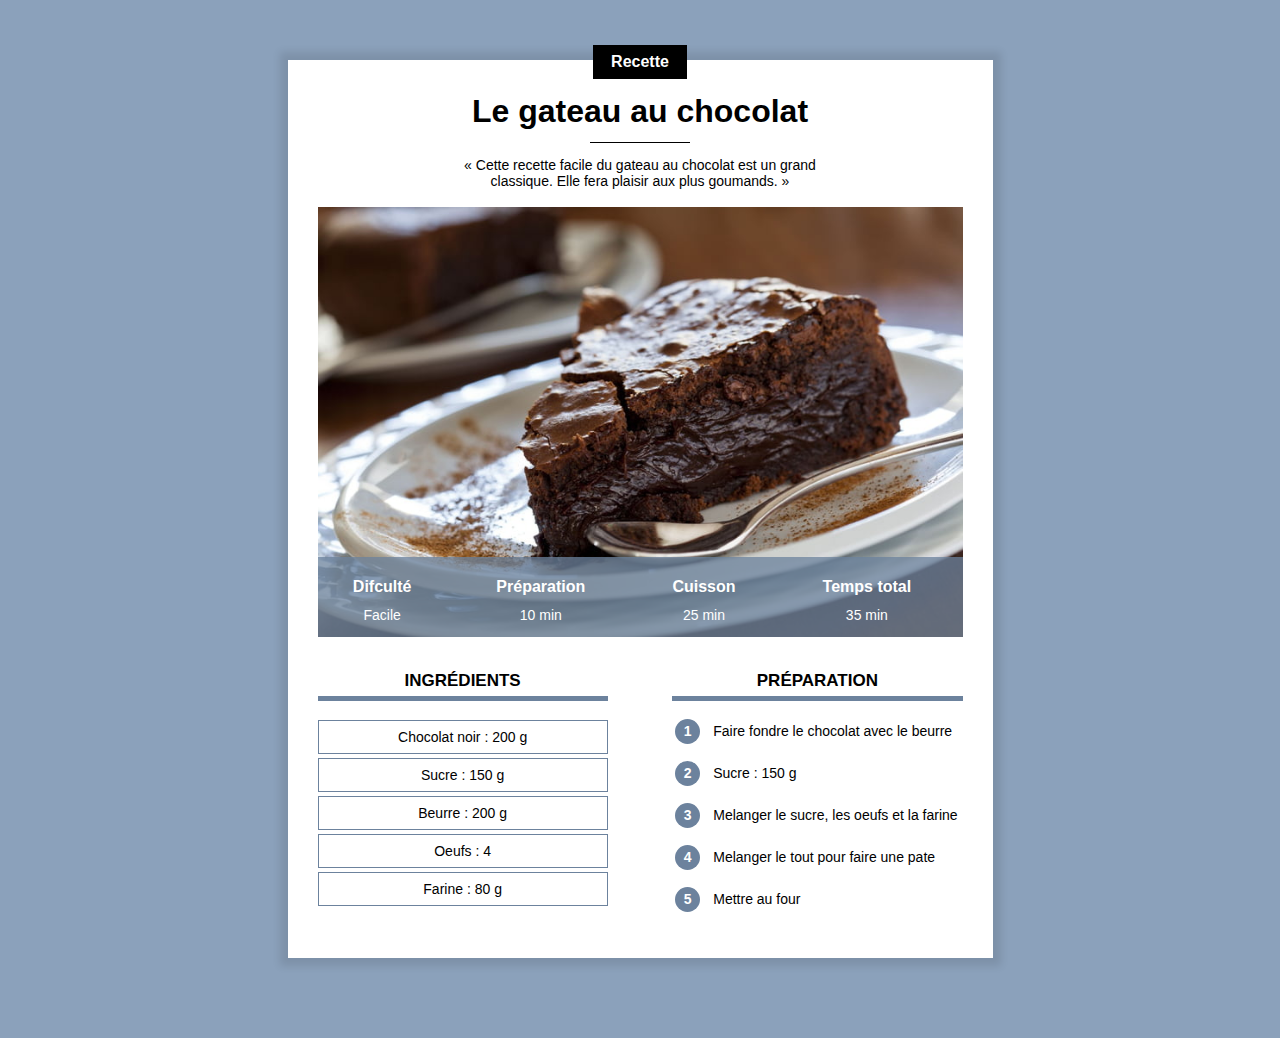
<file: index.html>
<!DOCTYPE html>
<html>
    <head lang="Fr">
        <title>Recette</title>
        <meta charset="UTF-8">
        <meta name="viewport" content="width=device-width, initial-scale=1.0">
        <link rel="stylesheet" href="recette.css">
    </head>
    <body>

        <div class="contenu">

            <div class="centre categorie">
                <p class="categorie">Recette</p>
            </div>

            <h1>Le gateau au chocolat</h1>

            <div class="trait">

            </div>

            <div class="description">
                <p class="description">« Cette recette facile du gateau au chocolat est un grand classique. Elle fera plaisir aux plus goumands. »</p>
            </div>

            <div class="info">

                <img class="centre info" src="gateau.jpg" alt="Image d'un gateau au chocolat">

                <table class="info">
                    <tr>
                        <th>Difculté</th>
                        <th>Préparation</th>
                        <th>Cuisson</th>
                        <th>Temps total</th>
                    </tr>
                    <tr>
                        <td>Facile</td>
                        <td>10 min</td>
                        <td>25 min</td>
                        <td>35 min</td>
                    </tr>
                </table>
            </div>

            <div>
                <div class="colonne1 colonne">
                    <h2>Ingrédients</h2>
                    <div class="ingredient">
                        <p>Chocolat noir : 200 g</p>
                        <p>Sucre : 150 g</p>
                        <p>Beurre : 200 g</p>
                        <p>Oeufs : 4</p>
                        <p>Farine : 80 g</p>
                    </div>
                </div>

                <div class="colonne2 colonne">
                    <h2>Préparation</h2>
                    <table class="preparation">
                        <tr><td><p class="numero">1</p></td><td class="preparation_etape">Faire fondre le chocolat avec le beurre</td></tr>
                        <tr><td><p class="numero">2</p></td><td class="preparation_etape">Sucre : 150 g</td></tr>
                        <tr><td><p class="numero">3</p></td><td class="preparation_etape">Melanger le sucre, les oeufs et la farine</td></tr>
                        <tr><td><p class="numero">4</p></td><td class="preparation_etape">Melanger le tout pour faire une pate</td></tr>
                        <tr><td><p class="numero">5</p></td><td class="preparation_etape">Mettre au four</td></tr>
                    </table>
                </div>
            </div>
        </div>
    </body>
</html>
</file>
<file: recette.css>
* {
    overflow: auto;
 }

body{
    background-color: #8BA1BB;
    font-family: arial;
    margin: 0;
 }

 p.categorie{
     background-color: black;
     color: white;
     display: inline-block;
     margin-top: -15px;
     margin-bottom: 0px;
     padding: 8px 18px;
     font-weight: bold;
     font-size: 16px;
 }

 div.contenu{
     background-color: white;
     margin:40px 8px 20px 8px ;
     padding: 0px 8px 20px 8px;
     box-shadow: 0px 0px 8px 8px rgba(0, 0, 0, 0.1);
     overflow: visible;
 }

 h1{
     text-align: center;
     margin-bottom: 12px ;
     margin-top: 10px;
 }

 p.description{
     text-align: center;
     max-width: 400px;
     display: inline-block;
     font-size: 14px;
 }
 div.description{
     text-align: center;
 }
 
 .centre{
     text-align: center;
     width: 100%;
 }
 div.categorie{
     margin-bottom: 0px;
     margin-top: 0px;
     overflow: visible;
 }

 div.trait{
     width: 100px;
     height: 1px;
     background-color: black;
     margin-left: auto;
     margin-right: auto;
 }

 div.info{
     position: relative;
 }

 table.info{
     position: absolute;
     bottom: 0px;
     width: 100%;
     color: white;
     background-color: #6C829DC0;
     height: 50px;
 }
 img.info{
     display: block;
     max-height: 600px;
     object-fit: cover;
     min-height: 200px;
     background-color: lightgray;
 }
 table.info td{
     text-align: center;
     font-size: 12px;
     vertical-align: top;
 }
 table.info th{
     font-size: 14px;
     vertical-align: bottom;
     padding-bottom: 8px;
 }

 div.colonne{
    width: 100%;
    margin-top: 20px;
 }

 div.colonne h2 {
    text-align: center;
    text-transform: uppercase;
    font-size: 17px;
    border-bottom: 5px solid #6C829D;
    padding-bottom: 5px;    
 }

 div.colonne1 {
    display: inline-block;
 }

 div.ingredient p {
    border: 1px solid #6C829D;
    padding: 8px 0px;
    text-align: center;
    font-size: 14px;
    margin-top: 4px;
    margin-bottom: 0px;
 }

 table.preparation p.numero {
    background-color: #6C829D;
    color: white;
    width: 25px;
    height: 25px;
    text-align: center;
    font-size: 14px;
    font-weight: bold;
    padding-top: 4px;
    box-sizing: border-box;
    border-radius: 50%;
    margin: 0px;
 }
 table.preparation td{
    vertical-align: top;
 }
 table.preparation td.preparation_etape{
    font-size: 14px;
    padding-top: 5px;
    padding-left: 10px;
    padding-bottom: 10px;
 }
 table.preparation tr{
    height: 40px;
 }

 /* Style pour ordinateur */
 @media only screen and (min-width: 768px) {
    div.contenu{
        margin: 60px 10% 80px 10% ;
        padding: 0px 30px 30px 30px;
        min-width: 350px;
    }

    table.info{
        height: 80px;
    }
    table.info td{
        font-size: 14px;
    }
    table.info th{
        font-size: 16px;
    }

    div.colonne{
        width: 45%;
     }
    
     div.colonne1 {
        margin-right: 10%;
     }
     div.colonne2 {
        float: right;
     }
 }

 @media only screen and (min-width: 900px) {
    div.contenu{
        margin-left: auto;
        margin-right: auto;
        width: 645px;
    }
 }
</file>
